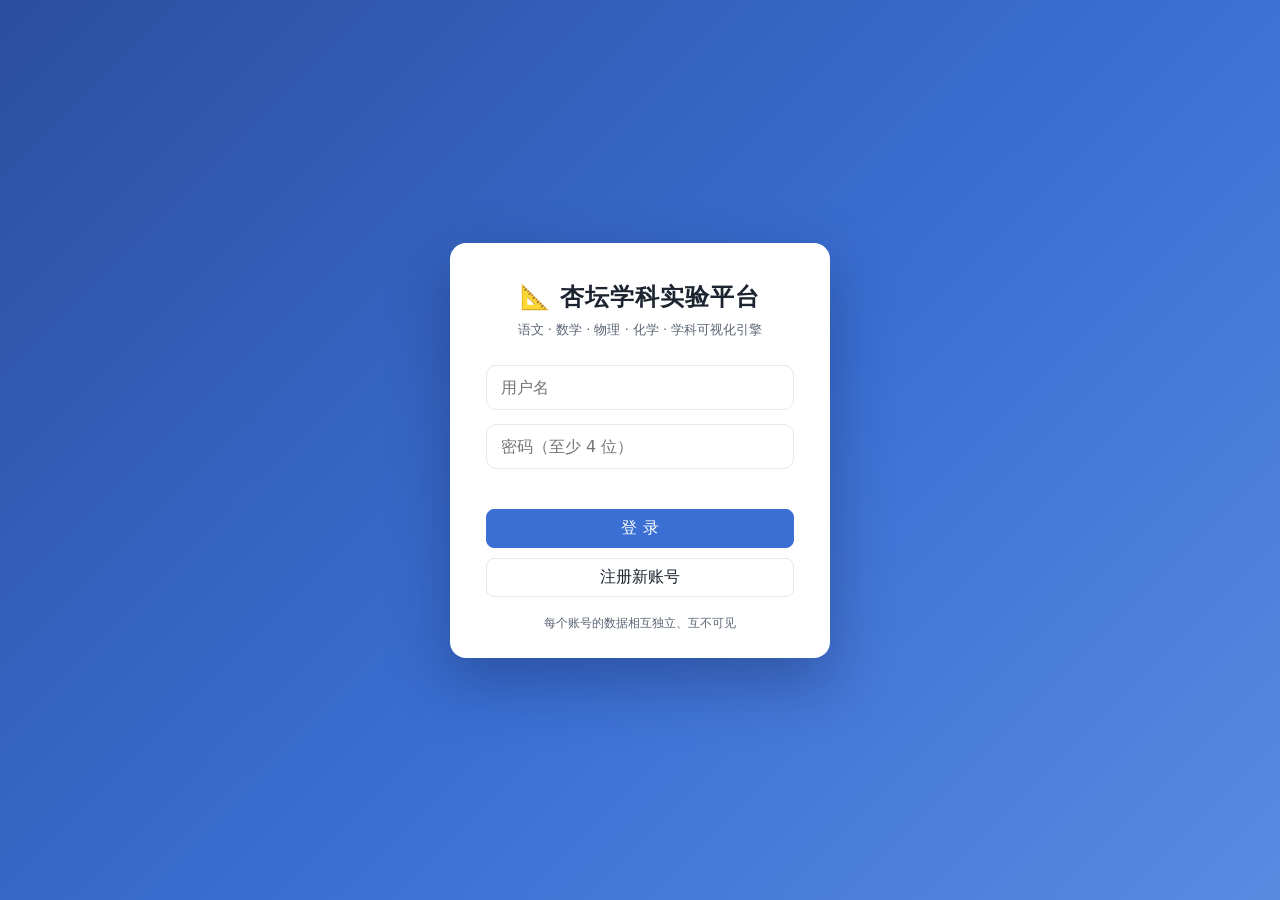
<file: engine/public/index.html>
<!DOCTYPE html>
<html lang="zh-CN">
<head>
<meta charset="UTF-8">
<meta name="viewport" content="width=device-width, initial-scale=1.0">
<title>杏坛学科实验平台</title>
<link rel="stylesheet" href="vendor/jsxgraph.css">
<link rel="stylesheet" href="style.css">
</head>
<body>

<!-- ================= 登录 ================= -->
<div id="login-view">
  <div class="login-card">
    <div class="login-logo">📐 杏坛学科实验平台</div>
    <div class="login-sub">语文 · 数学 · 物理 · 化学 · 学科可视化引擎</div>
    <input id="login-user" placeholder="用户名" maxlength="20" autocomplete="username">
    <input id="login-pass" type="password" placeholder="密码（至少 4 位）" autocomplete="current-password">
    <div id="login-err" class="login-err"></div>
    <div class="login-btns">
      <button id="btn-login" class="btn primary block">登 录</button>
      <button id="btn-register" class="btn block">注册新账号</button>
    </div>
    <div class="login-tip">每个账号的数据相互独立、互不可见</div>
  </div>
</div>

<!-- ================= 应用外壳 ================= -->
<div id="app-view" class="hidden">
  <aside id="sidebar">
    <div class="brand">📐 杏坛<span>学科实验平台</span></div>
    <nav id="nav">
      <button class="nav-item" data-page="dashboard">🏠 工作台</button>

      <div class="nav-group">学科模块</div>
      <button class="nav-item" data-page="chinese">📖 语文</button>

      <div class="nav-group">数学 · 小学与初中</div>
      <button class="nav-item" data-page="math" data-cat="primary">① 变量与规律<span class="stage">小学</span></button>
      <button class="nav-item sub" data-page="math" data-cat="basic">② 一次与反比例<span class="stage">初中</span></button>
      <button class="nav-item sub" data-page="math" data-cat="quadratic">③ 二次函数<span class="stage">初中</span></button>

      <div class="nav-group">数学 · 高中</div>
      <button class="nav-item sub" data-page="math" data-cat="power">④ 幂 · 指数 · 对数<span class="stage">高中</span></button>
      <button class="nav-item sub" data-page="math" data-cat="trig">⑤ 三角函数<span class="stage">高中</span></button>
      <button class="nav-item sub" data-page="math" data-cat="transform">⑥ 函数变换<span class="stage">高中</span></button>
      <button class="nav-item sub" data-page="math" data-cat="discrete">⑦ 数列与离散<span class="stage">高中</span></button>
      <button class="nav-item sub" data-page="math" data-cat="conic">⑧ 圆锥曲线 · 向量场<span class="stage">高中</span></button>

      <div class="nav-group">数学 · 大学</div>
      <button class="nav-item sub" data-page="math" data-cat="calculus">⑨ 微分与积分<span class="stage">大学</span></button>
      <button class="nav-item sub" data-page="math" data-cat="series">⑩ 级数 · 泰勒展开<span class="stage">大学</span></button>
      <button class="nav-item sub" data-page="math" data-cat="fourier">⑪ 傅里叶与信号<span class="stage">大学</span></button>
      <button class="nav-item sub" data-page="math" data-cat="growth">⑫ 增长与微分方程<span class="stage">大学</span></button>
      <button class="nav-item sub" data-page="math" data-cat="stats">⑬ 概率与统计<span class="stage">大学</span></button>
      <button class="nav-item sub" data-page="math" data-cat="surface">⑭ 三维曲面<span class="stage">大学</span></button>

      <div class="nav-group">数学 · 拓展</div>
      <button class="nav-item sub" data-page="math" data-cat="param">⑮ 参数曲线 · 极坐标<span class="stage">拓展</span></button>

      <button class="nav-item" data-page="geogebra">🧮 GeoGebra 画板</button>
      <button class="nav-item" data-page="physics">⚛ 物理实验</button>
      <button class="nav-item" data-page="chem">🧬 化学反应</button>
      <button class="nav-item" data-page="classroom">🎯 课堂工具</button>

      <div class="nav-group">个人</div>
      <button class="nav-item" data-page="mine">📁 我的演示</button>
    </nav>
    <div class="sidebar-extras">
      <button id="btn-present" class="btn tiny block">⛶ 上课模式（投屏）</button>
    </div>
    <div class="sidebar-footer">
      <span id="who" class="who">—</span>
      <button id="btn-logout" class="btn tiny ghost">退出登录</button>
    </div>
  </aside>

  <main id="content">

    <!-- 工作台 -->
    <section id="page-dashboard" class="page hidden">
      <h1 class="page-title">工作台</h1>
      <p class="page-sub" id="dash-hello"></p>
      <div class="dash-cards" id="dash-cards"></div>
      <h2 class="sec-title">快速开始</h2>
      <div class="dash-quick" id="dash-quick"></div>
      <h2 class="sec-title">最近保存</h2>
      <div id="dash-recent" class="mine-list"></div>
    </section>

    <!-- 数学工作区（所有数学分类共用） -->
    <section id="page-math" class="page math-page hidden">
      <div class="math-toolbar">
        <div class="expr-line">
          <select id="math-cat" class="math-cat" title="切换函数分类"></select>
          <span class="fx-label" id="expr-label">f(x) =</span>
          <input id="expr-input" type="text" placeholder="y=f(x)；含 = 画隐函数如 x^2+y^2=25；r=... 极坐标；含 y 自动三维" maxlength="80">
          <button id="btn-add-fn" class="btn primary small">添加</button>
          <button id="btn-clear-fn" class="btn small">清空</button>
          <button id="btn-back-fn" class="btn small hidden">← 返回函数列表</button>
          <button id="math-save" class="btn small">💾 保存演示</button>
          <button class="btn small btn-export">📸 导出画面</button>
        </div>
        <div id="main-palette" class="pal-row"></div>
        <div class="view-badge" id="view-badge">二维视图</div>
        <div class="expr-error" id="expr-error"></div>
      </div>
      <div class="math-body">
        <aside class="preset-pane">
          <h3 id="preset-cat-title">分类</h3>
          <div id="preset-list" class="preset-list"></div>
          <h3 id="demo-title" class="hidden">互动演示</h3>
          <div id="demo-list" class="preset-list"></div>
        </aside>
        <div class="plot-area">
          <div class="view-tools hidden" id="view-tools">
            <span id="vt-2d-only" class="vt-group">
              <button id="view-zi" class="btn tiny" title="放大">＋</button>
              <button id="view-zo" class="btn tiny" title="缩小">－</button>
              <button id="view-reset" class="btn tiny" title="复位视图">复位</button>
            </span>
            <button id="view-dim" class="btn tiny" title="切换 2D / 3D 画布">⇱ 3D 画布</button>
          </div>
          <div id="plot2d" class="jxgbox plot2d"></div>
          <canvas id="plot3d" class="plot3d hidden" width="860" height="540"></canvas>
          <div id="demo-bar" class="demo-bar hidden"></div>
        </div>
        <aside class="param-pane">
          <h3>函数列表</h3>
          <div id="fn-list" class="fn-list"></div>
          <div class="tip-3d">添加函数时自动命名 f、g、h…，表达式中引用已有函数名即可嵌套，如 g(x) = sin(f(x))。</div>
          <h3>选中函数</h3>
          <div id="fn-inspect" class="fn-inspect"></div>
          <h3 class="hidden" id="c3-title">三维控制</h3>
          <div id="controls-3d" class="hidden">
            <label class="slider-line">缩放 <input type="range" id="c3-zoom" min="40" max="160" value="86"><span id="c3-zoom-v"></span></label>
            <div class="btn-row">
              <button id="c3-reset" class="btn small">重置视角</button>
              <button id="c3-spin" class="btn small">自动旋转</button>
            </div>
            <div class="tip-3d">鼠标拖拽旋转视角 · 滚轮缩放</div>
          </div>
        </aside>
      </div>
    </section>

    <!-- 物理 -->
    <section id="page-physics" class="page hidden">
      <h1 class="page-title">物理实验 <span class="badge-dev">拓展模块</span></h1>
      <div class="lab-body">
        <aside class="side">
          <h3>内置实验</h3>
          <div id="phy-templates" class="template-list"></div>
          <h3>参数</h3>
          <div id="phy-params" class="param-list"></div>
          <div class="global-controls">
            <label class="slider-line">重力 g <input type="range" id="phy-gravity" min="0" max="20" step="0.1" value="9.8"><span id="phy-gravity-v">9.8</span></label>
            <label class="check-line"><input type="checkbox" id="phy-vectors" checked> 显示速度矢量</label>
            <label class="check-line"><input type="checkbox" id="phy-trails"> 显示运动轨迹</label>
            <div class="btn-row">
              <button id="phy-play" class="btn small">⏸ 暂停</button>
              <button id="phy-reset" class="btn small">↺ 重置</button>
              <button id="phy-save" class="btn small primary">💾 保存</button>
              <button class="btn small btn-export">📸 导出</button>
            </div>
          </div>
        </aside>
        <div class="lab-stage"><canvas id="phy-canvas" width="900" height="520"></canvas>
          <div id="phy-hud" class="hud"></div>
        </div>
      </div>
    </section>

    <!-- 化学 -->
    <section id="page-chem" class="page hidden">
      <h1 class="page-title">化学反应 · 宏观与微观 <span class="badge-dev">拓展模块</span></h1>
      <div class="chem-tabs">
        <button class="chem-tab active" data-chem-tab="reaction">🧪 反应演示</button>
        <button class="chem-tab" data-chem-tab="periodic">🧭 元素周期表</button>
        <button class="chem-tab" data-chem-tab="mol3">🔬 分子 3D</button>
      </div>
      <div id="chem-pane-reaction" class="chem-pane">
        <div class="lab-body">
          <aside class="side">
            <h3>反应演示</h3>
            <div id="chem-reactions" class="template-list"></div>
            <div class="note-box">
              <strong>双视图联动</strong><br>上：宏观实验现象<br>下：微观分子变化<br>同一时间轴驱动。
            </div>
            <button id="chem-save" class="btn small primary">💾 保存当前演示</button>
            <button class="btn small btn-export">📸 导出画面</button>
          </aside>
          <div class="lab-stage col">
            <div class="panel-title" id="chem-equation"></div>
            <canvas id="chem-macro" width="900" height="290"></canvas>
            <canvas id="chem-micro" width="900" height="290"></canvas>
            <div class="playback">
              <button id="chem-prev" class="btn small">⏮ 上一步</button>
              <button id="chem-play" class="btn small primary">▶ 播放</button>
              <button id="chem-next" class="btn small">⏭ 下一步</button>
              <div id="chem-dots" class="dots"></div>
            </div>
            <div id="chem-caption" class="caption"></div>
          </div>
        </div>
      </div>
      <div id="chem-pane-periodic" class="chem-pane hidden">
        <div class="lab-body">
          <aside class="side">
            <h3>元素周期表</h3>
            <div class="note-box">
              <strong>118 种元素</strong><br>点击任意元素查看原子量、电子排布、电负性、熔沸点等性质。<br>
              <span class="muted">数据：Periodic-Table-JSON（CC-BY-SA 3.0），中文名内置。</span>
            </div>
            <div id="pt-legend" class="pt-legend"></div>
          </aside>
          <div class="lab-stage col pt-wrap">
            <div id="pt-grid"></div>
            <div id="pt-detail" class="pt-detail"></div>
          </div>
        </div>
      </div>
      <div id="chem-pane-mol3" class="chem-pane hidden">
        <div class="lab-body">
          <aside class="side">
            <h3>选择分子</h3>
            <div id="mol3-list" class="mol3-list"></div>
            <h3>自定义分子</h3>
            <div class="mol3-custom">
              <input id="mol3-cid" type="text" placeholder="输入 PubChem CID" maxlength="10">
              <button id="mol3-go" class="btn small">查看</button>
            </div>
            <h3>模型样式</h3>
            <select id="mol3-style" class="mol3-style">
              <option value="stick" selected>球棍模型</option>
              <option value="sphere">空间填充模型</option>
              <option value="line">键线式</option>
            </select>
            <div class="note-box">
              <strong>分子 3D 结构</strong><br>引擎 3Dmol.js（BSD，本地内置）；结构数据从 PubChem 在线获取（需联网）。<br>
              <span class="muted">拖拽旋转 · 滚轮缩放</span>
            </div>
          </aside>
          <div class="lab-stage col">
            <div class="panel-title" id="mol3-name">水 · H₂O</div>
            <div id="mol3-view" class="mol3-view"></div>
            <div id="mol3-tip" class="caption"></div>
          </div>
        </div>
      </div>
    </section>

    <!-- GeoGebra 画板 -->
    <section id="page-geogebra" class="page hidden">
      <div class="lab-body" style="height:calc(100vh - 60px);">
        <aside class="side">
          <h3>画板类型</h3>
          <div id="ggb-types" class="template-list"></div>
          <div class="note-box">
            <strong>GeoGebra 全功能数学套件</strong><br>
            隐函数（x²+y²=25）、极坐标、方程求解、几何作图与变换、3D 曲面、CAS 符号计算、概率统计…由 GeoGebra 官方网页版驱动（需联网加载）。
          </div>
          <button id="ggb-save" class="btn small primary">💾 保存画板到账号</button>
          <h3>我的 GeoGebra 画板</h3>
          <div id="ggb-mine" class="template-list"></div>
        </aside>
        <div class="lab-stage">
          <div id="ggb-app" class="ggb-app"></div>
        </div>
      </div>
    </section>

    <!-- 语文 -->
    <section id="page-chinese" class="page hidden">
      <h1 class="page-title">语文模块</h1>
      <div class="chem-tabs">
        <button class="cn-tab active" data-cn-tab="poem">🌉 古诗文意境</button>
        <button class="cn-tab" data-cn-tab="outline">🧩 课文脉络图</button>
        <button class="cn-tab" data-cn-tab="writing">✍️ 写作框架</button>
      </div>
      <div id="cn-pane-poem" class="chem-pane">
        <div class="lab-body">
          <aside class="side">
            <h3>古诗文库</h3>
            <div id="cn-poem-list" class="template-list"></div>
            <div class="note-box">
              <strong>诗中有画</strong><br>左侧选诗，上方 canvas 自动绘制意境场景，<br>下方逐句注释与译文。<br>
              <span class="muted">新增诗文只需在 chinese.js 的 POEMS 里加一条数据。</span>
            </div>
            <button id="chinese-save" class="btn small primary">💾 保存当前演示</button>
            <button class="btn small btn-export">📸 导出画面</button>
          </aside>
          <div class="lab-stage col">
            <div class="panel-title" id="cn-poem-head"></div>
            <canvas id="cn-scene" width="900" height="460"></canvas>
            <div id="cn-poem-body" class="cn-body"></div>
          </div>
        </div>
      </div>
      <div id="cn-pane-outline" class="chem-pane hidden">
        <div class="lab-body">
          <aside class="side">
            <h3>课文脉络</h3>
            <div id="cn-outline-list" class="template-list"></div>
            <div class="note-box">
              <strong>结构即思维</strong><br>梳理文章线索与层次，读文先读骨架。
            </div>
          </aside>
          <div class="lab-stage col">
            <div class="panel-title" id="cn-outline-head"></div>
            <div id="cn-outline-body" class="cn-body"></div>
          </div>
        </div>
      </div>
      <div id="cn-pane-writing" class="chem-pane hidden">
        <div class="lab-body">
          <aside class="side">
            <h3>文体框架</h3>
            <div class="note-box">
              <strong>写作不是从段落开始</strong><br>先看结构骨架，再往骨架里填血肉。<br>
              <span class="muted">按文体给出结构流程与每段的写作要点。</span>
            </div>
          </aside>
          <div class="lab-stage col" id="cn-writing-list"></div>
        </div>
      </div>
    </section>

    <!-- 课堂工具 -->
    <section id="page-classroom" class="page hidden">
      <h1 class="page-title">课堂工具 <span class="badge-dev">新模块</span></h1>
      <div class="chem-tabs">
        <button class="ct-tab active" data-ct-tab="pick">🎯 随机点名</button>
        <button class="ct-tab" data-ct-tab="timer">⏱ 课堂计时</button>
      </div>
      <div id="ct-pane-pick" class="chem-pane">
        <div class="lab-body">
          <aside class="side">
            <h3>学生名单</h3>
            <textarea id="ct-names" class="ct-names" rows="10" placeholder="每行一个姓名，也可用逗号、顿号分隔"></textarea>
            <div class="btn-row">
              <button id="ct-parse" class="btn small primary">导入名单</button>
              <button id="classroom-save" class="btn small">💾 保存名单</button>
            </div>
            <div id="ct-roster-info" class="note-box">共 0 名学生</div>
            <label class="check-line"><input type="checkbox" id="ct-norepeat" checked> 不重复抽取（抽过的不再出现）</label>
            <button id="ct-reset-drawn" class="btn small">↺ 重置抽取记录</button>
          </aside>
          <div class="lab-stage col">
            <div id="ct-slot" class="ct-slot">点击「开始点名」</div>
            <div class="playback">
              <button id="ct-go" class="btn primary">🎲 开始点名</button>
            </div>
            <div id="ct-history" class="ct-history"></div>
          </div>
        </div>
      </div>
      <div id="ct-pane-timer" class="chem-pane hidden">
        <div class="lab-stage col ct-timer-pane">
          <div id="ct-clock" class="ct-clock">05:00</div>
          <div class="btn-row ct-timer-ops">
            <button class="btn small ct-preset" data-min="1">1 分钟</button>
            <button class="btn small ct-preset" data-min="3">3 分钟</button>
            <button class="btn small ct-preset" data-min="5">5 分钟</button>
            <button class="btn small ct-preset" data-min="10">10 分钟</button>
            <button class="btn small" id="ct-t-plus">+30 秒</button>
          </div>
          <div class="playback">
            <button id="ct-t-start" class="btn primary">▶ 开始倒计时</button>
            <button id="ct-t-reset" class="btn small">↺ 重置</button>
          </div>
          <div class="caption" id="ct-t-hint">讨论、练习、小组活动计时。最后 10 秒变红，结束有提示音。</div>
        </div>
      </div>
    </section>

    <!-- 我的演示 -->
    <section id="page-mine" class="page hidden">
      <h1 class="page-title">我的演示 <span class="muted" id="mine-user"></span></h1>
      <div id="mine-filters" class="mine-filters"></div>
      <div id="mine-list" class="mine-list"></div>
    </section>

  </main>
</div>

<button id="present-exit" class="btn small hidden">⤢ 退出上课模式（Esc）</button>

<div id="toast" class="hidden"></div>

<!-- 输入弹窗 -->
<div id="ask-modal" class="hidden">
  <div class="ask-card">
    <div class="ask-title" id="ask-title">保存演示</div>
    <input id="ask-input" maxlength="30" placeholder="输入名称">
    <div class="ask-btns">
      <button id="ask-cancel" class="btn small">取消</button>
      <button id="ask-ok" class="btn primary small">确定</button>
    </div>
  </div>
</div>

<script src="vendor/matter.min.js"></script>
<script src="vendor/jsxgraph.min.js"></script>
<script src="vendor/math.min.js"></script>
<script src="periodic.js"></script>
<script src="mol3.js"></script>
<script src="chinese.js"></script>
<script src="classroom.js"></script>
<script src="chemistry.js"></script>
<script src="physics.js"></script>
<script src="surface3d.js"></script>
<script src="mathlab.js"></script>
<script src="shell.js"></script>
</body>
</html>
</file>
<file: engine/public/vendor/jsxgraph.css>
/*
    Copyright 2008-2024
        Matthias Ehmann,
        Michael Gerhaeuser,
        Carsten Miller,
        Bianca Valentin,
        Andreas Walter,
        Alfred Wassermann,
        Peter Wilfahrt

    This file is part of JSXGraph.

    JSXGraph is free software dual licensed under the GNU LGPL or MIT License.

    You can redistribute it and/or modify it under the terms of the

      * GNU Lesser General Public License as published by
        the Free Software Foundation, either version 3 of the License, or
        (at your option) any later version
      OR
      * MIT License: https://github.com/jsxgraph/jsxgraph/blob/master/LICENSE.MIT

    JSXGraph is distributed in the hope that it will be useful,
    but WITHOUT ANY WARRANTY; without even the implied warranty of
    MERCHANTABILITY or FITNESS FOR A PARTICULAR PURPOSE.  See the
    GNU Lesser General Public License for more details.

    You should have received a copy of the GNU Lesser General Public License and
    the MIT License along with JSXGraph. If not, see <https://www.gnu.org/licenses/>
    and <https://opensource.org/licenses/MIT/>.
 */

.jxgbox {
    /* for IE 7 */
    position: relative;
    overflow: hidden;
    background-color: #fff;
    border-style: solid;
    border-width: 1px;
    border-color: #356aa0;
    border-radius: 10px;
    -webkit-border-radius: 10px;
    margin: 0;
    -ms-touch-action: none;
    /* "touch-action: none;" is set with JavaScript. */
}

.jxgbox svg text {
    cursor: default;
    -webkit-user-select: none;
    -moz-user-select: none;
    -ms-user-select: none;
    user-select: none;
}

.JXGtext {
    font-family: Courier, monospace;
    /*
     * The default font family is now set in
     * JXG.Options.text.cssdefaultstyle = 'font-family: Arial, Helvetica, Geneva, sans-serif;'
     */

    /* "background-color: transparent;" may produce artefacts in IE. Solution: setting a color explicitly. */
    background-color: transparent;
    padding: 0;
    margin: 0;
}

.JXGinfobox {
    border-style: none;
    border-width: 0;
    border-color: black;
}

/* CSS attributes will (permantely) overwrite attributes set in JSXGraph */
.JXGimage {
    /* opacity: 1.0; */
}

.JXGimageHighlight {
    /* opacity: 0.6; */
}

.jxgbox :focus {
    outline-width: 0.5px;
    outline-style: dotted;
}

/* CSS rules for the navigation bar */

.JXG_navigation {
    position: absolute;
    right: 5px;
    bottom: 5px;

    z-index: 100;

    background-color: transparent;
    padding: 2px;
    font-size: 14px;
    cursor: pointer;
}

.JXG_navigation_button {
    color: #666;
}

.JXG_navigation_button_left {
}

.JXG_navigation_button_right {
}

.JXG_navigation_button_up {
}

.JXG_navigation_button_down {
}

.JXG_navigation_button_out {
}

.JXG_navigation_button_100 {
}

.JXG_navigation_button_in {
}

.JXG_navigation_button_fullscreen {
}

.JXG_navigation_button_reload {
}

.JXG_navigation_button_cleartraces {
}

.JXG_navigation_button_screenshot {
}

.JXG_navigation_button:hover {
    border-radius: 2px;
    background: rgba(184, 184, 184, 0.5);
}

.JXG_navigation_button svg {
    top: 0.2em;
    position: relative;
    padding: 0;
}

/* CSS rules for the wrapping div in fullscreen mode */

.JXG_wrap_private:-moz-full-screen {
    background-color: #ccc;
    padding: 0;
    width: 100%;
    height: 100%;
}

.JXG_wrap_private:-webkit-full-screen {
    background-color: #ccc;
    padding: 0;
    width: 100%;
    height: 100%;
}

.JXG_wrap_private:fullscreen {
    background-color: #ccc;
    padding: 0;
    width: 100%;
    height: 100%;
}

.JXG_wrap_private:-ms-fullscreen {
    background-color: #ccc;
    padding: 0;
    width: 100%;
    height: 100%;
}

/* Classes forn smartlabels */

.smart-label-solid {
    padding: 1px 7px 1px 7px;
    margin: 0;
    color: white;
    border-radius: 150px;
    text-align: center;
    vertical-align: middle;
}

.smart-label-outline {
    padding: 1px 7px 1px 7px;
    margin: 0;
    border: solid 2px black;
    background-color: white;
    color: black;
    border-radius: 15px;
    text-align: center;
    vertical-align: middle;
}

.smart-label-pure {
    padding: 20px 7px 1px 7px;
    margin: 0;
    border: none;
    background-color: transparent;
    color: black;
    border-radius: 15px;
    text-align: center;
    vertical-align: middle;
}

.smart-label-line,
.smart-label-point {
    background-color: #0072b2;
    border-color: #0072b2;
}

.smart-label-point {
    margin-top: 12px;
}

.smart-label-angle {
    background-color: #e69f00;
    border-color: #e69f00;
    padding: 1px 7px 1px 7px;
}

.smart-label-polygon,
.smart-label-circle {
    background-color: #f0e442;
    color: black;
    border-color: #f0e442;
    padding: 1px 7px 1px 7px;
}
</file>
<file: engine/public/style.css>
/* 杏坛数学实验室 · 管理系统风格 */
:root {
  --accent: #3b6fd4;
  --accent-deep: #2b4f9e;
  --accent-soft: #eaf1fd;
  --ink: #1c2430;
  --ink-2: #5b6575;
  --line: #e4e8ef;
  --bg: #f2f4f8;
  --card: #fff;
  --danger: #e05656;
  --ok: #2fae6e;
}
* { box-sizing: border-box; margin: 0; padding: 0; }
html, body { height: 100%; }
body {
  font-family: "Microsoft YaHei", "PingFang SC", "Noto Sans SC", system-ui, sans-serif;
  background: var(--bg); color: var(--ink); overflow: hidden;
}
.hidden { display: none !important; }
.muted { color: var(--ink-2); font-weight: 400; font-size: 13px; }

.btn {
  font: inherit; border: 1px solid var(--line); background: #fff; color: var(--ink);
  border-radius: 8px; padding: 8px 16px; cursor: pointer; transition: all .15s;
}
.btn:hover { border-color: var(--accent); color: var(--accent); }
.btn.primary { background: var(--accent); border-color: var(--accent); color: #fff; }
.btn.primary:hover { background: var(--accent-deep); color: #fff; }
.btn.block { width: 100%; }
.btn.small { padding: 6px 12px; font-size: 13px; }
.btn.tiny { padding: 3px 10px; font-size: 12px; }
.btn.ghost { background: transparent; }

/* ---------- 登录 ---------- */
#login-view {
  height: 100vh; display: flex; align-items: center; justify-content: center;
  background: linear-gradient(135deg, #2b4f9e 0%, #3b6fd4 55%, #5a8ae0 100%);
}
.login-card {
  width: 380px; background: #fff; border-radius: 16px; padding: 38px 36px 26px;
  box-shadow: 0 24px 60px rgba(15,30,70,.35);
}
.login-logo { font-size: 24px; font-weight: 800; text-align: center; letter-spacing: 1px; }
.login-sub { font-size: 13px; color: var(--ink-2); text-align: center; margin: 8px 0 26px; }
.login-card input {
  width: 100%; font: inherit; padding: 12px 14px; margin-bottom: 14px;
  border: 1px solid var(--line); border-radius: 10px; outline: none;
}
.login-card input:focus { border-color: var(--accent); box-shadow: 0 0 0 3px var(--accent-soft); }
.login-err { color: var(--danger); font-size: 13px; min-height: 18px; margin-bottom: 8px; text-align: center; }
.login-btns { display: flex; flex-direction: column; gap: 10px; }
.login-tip { font-size: 12px; color: var(--ink-2); text-align: center; margin-top: 18px; }

/* ---------- 外壳 ---------- */
#app-view { display: flex; height: 100vh; }
#sidebar {
  width: 216px; flex-shrink: 0; background: #20293a; color: #cdd6e4;
  display: flex; flex-direction: column;
}
.brand { font-size: 19px; font-weight: 800; color: #fff; padding: 22px 20px 16px; letter-spacing: 1px; }
.brand span { display: block; font-size: 12px; font-weight: 400; color: #8fa1c0; margin-top: 4px; letter-spacing: 2px; }
#nav { flex: 1; overflow-y: auto; padding: 4px 10px 10px; }
.nav-group { font-size: 11px; color: #7488a8; letter-spacing: 2px; margin: 16px 10px 6px; }
.nav-item.sub { padding-left: 26px; font-size: 13px; }
.nav-soon {
  font-size: 10px; color: #9fb0cd; border: 1px solid rgba(255,255,255,.22);
  border-radius: 8px; padding: 1px 7px; margin-left: 7px; vertical-align: 1px;
}
.nav-item {
  display: block; width: 100%; text-align: left; font: inherit; font-size: 14px;
  color: #cdd6e4; background: transparent; border: 0; border-radius: 8px;
  padding: 9px 12px; cursor: pointer; margin-bottom: 2px;
}
.nav-item:hover { background: rgba(255,255,255,.07); color: #fff; }
.nav-item.active { background: var(--accent); color: #fff; font-weight: 600; }
.stage {
  float: right; font-size: 10.5px; font-weight: 400; color: #9fb0cd;
  background: rgba(255,255,255,.08); border-radius: 4px; padding: 1px 5px; margin-top: 1px;
}
.nav-item.active .stage { color: #fff; background: rgba(255,255,255,.18); }
.sidebar-footer {
  padding: 12px 14px; border-top: 1px solid rgba(255,255,255,.08);
  display: flex; align-items: center; justify-content: space-between; gap: 8px;
}
.who { font-size: 13px; color: #fff; overflow: hidden; text-overflow: ellipsis; }
.sidebar-footer .btn { color: #cdd6e4; border-color: rgba(255,255,255,.2); }

#content { flex: 1; overflow-y: auto; padding: 26px 30px; min-width: 0; }
.page-title { font-size: 22px; margin-bottom: 4px; }
.page-sub { color: var(--ink-2); font-size: 14px; margin-bottom: 22px; }
.sec-title { font-size: 16px; margin: 24px 0 12px; }
.badge-dev {
  font-size: 11px; color: var(--accent); background: var(--accent-soft);
  border-radius: 10px; padding: 3px 10px; vertical-align: 3px; font-weight: 400;
}

/* ---------- 工作台 ---------- */
.dash-cards { display: grid; grid-template-columns: repeat(auto-fill, minmax(200px, 1fr)); gap: 14px; }
.dash-card {
  background: var(--card); border: 1px solid var(--line); border-radius: 12px; padding: 18px;
}
.dash-card .num { font-size: 30px; font-weight: 800; color: var(--accent); }
.dash-card .lbl { font-size: 13px; color: var(--ink-2); margin-top: 4px; }
.dash-quick { display: grid; grid-template-columns: repeat(auto-fill, minmax(230px, 1fr)); gap: 12px; }
.quick-card {
  background: var(--card); border: 1px solid var(--line); border-radius: 12px;
  padding: 16px; cursor: pointer; text-align: left; font: inherit;
}
.quick-card:hover { border-color: var(--accent); box-shadow: 0 4px 14px rgba(59,111,212,.12); }
.quick-card .t { font-weight: 700; font-size: 15px; }
.quick-card .d { font-size: 12.5px; color: var(--ink-2); margin-top: 6px; line-height: 1.6; }

/* ---------- 数学工作区 ---------- */
.math-page { display: flex; flex-direction: column; height: calc(100vh - 52px); margin: -26px -30px; padding: 18px 22px 16px; }
.math-toolbar {
  background: var(--card); border: 1px solid var(--line); border-radius: 12px;
  padding: 12px 16px; margin-bottom: 12px; position: relative;
}
.expr-line { display: flex; align-items: center; gap: 10px; }
.fx-label { font-family: Georgia, serif; font-style: italic; font-size: 17px; color: var(--accent-deep); white-space: nowrap; }
.expr-line input {
  flex: 1; font: 15px Consolas, monospace; padding: 9px 12px;
  border: 1px solid var(--line); border-radius: 8px; outline: none;
}
.expr-line input:focus { border-color: var(--accent); }
.view-badge {
  position: absolute; right: 16px; top: -10px; font-size: 11px; font-weight: 600;
  background: var(--accent); color: #fff; border-radius: 12px; padding: 3px 12px;
}
.view-badge.v3d { background: #9b59b6; }
.expr-error { color: var(--danger); font-size: 12.5px; min-height: 16px; margin-top: 6px; }

.math-body { flex: 1; display: flex; gap: 12px; min-height: 0; }
.preset-pane, .param-pane {
  width: 236px; flex-shrink: 0; background: var(--card); border: 1px solid var(--line);
  border-radius: 12px; padding: 14px; overflow-y: auto;
}
.preset-pane h3, .param-pane h3 { font-size: 12.5px; color: var(--ink-2); margin: 10px 0 8px; }
.preset-pane h3:first-child, .param-pane h3:first-child { margin-top: 0; }
.preset-list { display: flex; flex-direction: column; gap: 7px; }
.cat-intro { font-size: 12.5px; color: var(--ink-2); line-height: 1.7; background: var(--accent-soft); border-radius: 9px; padding: 9px 11px; margin-bottom: 4px; }
.preset-item {
  font: inherit; text-align: left; border: 1px solid var(--line); background: #fff;
  border-radius: 9px; padding: 8px 11px; cursor: pointer;
}
.preset-item:hover { border-color: var(--accent); background: var(--accent-soft); }
.preset-item .t { font-weight: 600; font-size: 13.5px; }
.preset-item .d { font: 12px Consolas, monospace; color: var(--ink-2); margin-top: 2px; overflow: hidden; text-overflow: ellipsis; white-space: nowrap; }
.preset-item.demo-item { border-style: dashed; }
.preset-item.demo-item:hover { background: #f6effd; border-color: #9b59b6; }

.plot-area {
  flex: 1; min-width: 0; background: var(--card); border: 1px solid var(--line);
  border-radius: 12px; position: relative; overflow: hidden; display: flex;
}
.plot2d { flex: 1; border-radius: 12px; }
.plot3d { margin: auto; border-radius: 12px; cursor: grab; }
.plot3d:active { cursor: grabbing; }
.demo-bar {
  position: absolute; left: 12px; bottom: 12px; right: 12px; display: flex;
  align-items: center; gap: 12px; background: rgba(255,255,255,.92);
  border: 1px solid var(--line); border-radius: 10px; padding: 8px 14px;
  font-size: 14px; flex-wrap: wrap; z-index: 10;
}
.demo-bar .caption { flex: 1; min-width: 200px; color: var(--ink); }

.param-list { display: flex; flex-direction: column; gap: 9px; }
.slider-line { font-size: 12.5px; color: var(--ink-2); display: flex; align-items: center; gap: 7px; }
.slider-line input[type=range] { flex: 1; accent-color: var(--accent); min-width: 60px; }
.slider-line span { min-width: 36px; text-align: right; color: var(--ink); font-variant-numeric: tabular-nums; font-size: 12px; }
.check-line { font-size: 13px; color: var(--ink-2); display: flex; gap: 6px; align-items: center; }
.check-line input { accent-color: var(--accent); }
.btn-row { display: flex; gap: 8px; margin-top: 4px; align-items: center; flex-wrap: wrap; }
.vf-line { font-size: 12.5px; color: var(--ink-2); display: flex; align-items: center; gap: 6px; }
.vf-line input { width: 96px; padding: 4px 8px; border: 1px solid var(--line); border-radius: 6px; font: 12.5px Consolas, monospace; }
.vf-line input:focus { outline: none; border-color: var(--accent); }

/* 函数工具条（智能插入） */
.pal-row { display: flex; gap: 4px; flex-wrap: wrap; margin-top: 6px; }
.pal-btn {
  border: 1px solid var(--line); background: #fff; border-radius: 6px;
  font: 12px Consolas, monospace; padding: 3px 8px; cursor: pointer; color: var(--ink-2);
}
.pal-btn:hover { background: var(--accent-soft); border-color: var(--accent); color: var(--accent); }
.ins-palette { display: flex; gap: 4px; flex-wrap: wrap; }

/* 函数分析面板 */
.analysis-body { font: 12px Consolas, monospace; color: var(--ink); line-height: 1.9;
  background: var(--accent-soft); border-radius: 8px; padding: 8px 10px; word-break: break-all; }
.param-row .anim-btn { border: 0; background: none; cursor: pointer; font-size: 11px; color: var(--ink-2); width: 22px; }
.param-row .anim-btn:hover { color: var(--accent); }

/* 化学页子标签 */
.chem-tabs { display: flex; gap: 6px; margin-bottom: 10px; }
.chem-tab {
  border: 1px solid var(--line); background: #fff; border-radius: 8px;
  padding: 7px 16px; cursor: pointer; font-size: 13.5px; color: var(--ink-2);
}
.chem-tab.active { background: var(--accent); border-color: var(--accent); color: #fff; font-weight: 600; }

/* 元素周期表 */
.pt-wrap { overflow: auto; }
.pt-cell {
  border: 1px solid rgba(0,0,0,.14); border-radius: 5px; cursor: pointer;
  display: flex; flex-direction: column; align-items: center; justify-content: center;
  padding: 2px 0; min-height: 40px; font: inherit;
}
.pt-cell:hover { outline: 2px solid var(--accent); }
.pt-cell.sel { outline: 2.5px solid var(--accent); box-shadow: 0 0 0 2px var(--accent-soft); }
.pt-num { font-size: 8.5px; color: var(--ink-2); align-self: flex-start; margin-left: 3px; }
.pt-sym { font-weight: 700; font-size: 13px; color: #1c2430; line-height: 1.1; }
.pt-zh { font-size: 9px; color: var(--ink-2); }
.pt-lant { font-size: 11px; color: var(--ink-2); display: flex; align-items: center; }
.pt-loading { grid-column: 1 / -1; padding: 30px; color: var(--ink-2); text-align: center; }
.pt-detail { margin-top: 10px; background: var(--accent-soft); border-radius: 10px; padding: 14px; }
.ptd-head { display: flex; gap: 12px; align-items: center; margin-bottom: 10px; }
.ptd-badge { width: 62px; height: 62px; border-radius: 10px; display: flex; flex-direction: column;
  align-items: center; justify-content: center; border: 1px solid rgba(0,0,0,.12); }
.ptd-num { font-size: 10px; color: var(--ink-2); align-self: flex-start; margin-left: 6px; }
.ptd-sym { font-size: 22px; font-weight: 800; color: #1c2430; }
.ptd-name { font-size: 19px; font-weight: 700; color: var(--ink); }
.ptd-en { font-size: 12px; color: var(--ink-2); font-weight: 400; margin-left: 6px; }
.ptd-cat { font-size: 12.5px; color: var(--ink-2); margin-top: 2px; }
.ptd-rows { display: grid; grid-template-columns: repeat(auto-fill, minmax(180px, 1fr)); gap: 6px 16px; }
.ptd-rows div { display: flex; justify-content: space-between; font-size: 12.5px; border-bottom: 1px dashed rgba(0,0,0,.08); padding: 3px 0; }
.ptd-rows i { font-style: normal; color: var(--ink-2); }
.ptd-rows b { font-weight: 600; color: var(--ink); font-family: Consolas, monospace; }
.ptd-sum { margin-top: 8px; font-size: 12px; color: var(--ink-2); }
.ptd-sum p { margin: 6px 0 0; line-height: 1.6; }
.pt-legend { display: flex; flex-wrap: wrap; gap: 4px 8px; margin-top: 8px; }

/* 分子 3D */
.mol3-list { display: grid; grid-template-columns: repeat(4, 1fr); gap: 5px; }
.mol3-item { min-height: 46px; }
.mol3-view { flex: 1; min-height: 420px; border-radius: 12px; border: 1px solid var(--line); position: relative; }
.mol3-err { padding: 40px; color: var(--danger); text-align: center; }
.mol3-custom { display: flex; gap: 6px; }
.mol3-custom input { flex: 1; min-width: 0; padding: 6px 9px; border: 1px solid var(--line); border-radius: 7px; font: 12.5px Consolas, monospace; }
.mol3-style { width: 100%; padding: 7px 9px; border: 1px solid var(--line); border-radius: 7px; font: inherit; font-size: 13px; }

/* 语文模块 */
.cn-scene { border-radius: 12px; border: 1px solid var(--line); }
.cn-body { padding: 12px 4px; overflow: auto; }
.cn-lines { display: grid; grid-template-columns: repeat(2, 1fr); gap: 8px 18px; margin-bottom: 10px; }
.cn-line { background: var(--accent-soft); border-radius: 9px; padding: 9px 13px; }
.cn-line .txt { display: block; font-size: 17px; font-weight: 700; color: var(--ink); letter-spacing: 2px; }
.cn-line .note { display: block; font-size: 12px; color: var(--ink-2); margin-top: 3px; line-height: 1.5; }
.cn-sec { background: #fff; border: 1px solid var(--line); border-radius: 9px; padding: 10px 13px; margin-top: 8px; font-size: 13.5px; line-height: 1.8; color: var(--ink); }
.cn-idea { background: var(--accent-soft); border-radius: 9px; padding: 11px 14px; font-size: 13.5px; line-height: 1.8; margin-bottom: 12px; }
.ol-tree { padding: 4px; }
.ol-root {
  display: inline-block; background: var(--accent); color: #fff; font-weight: 700;
  border-radius: 9px; padding: 9px 22px; font-size: 16px; margin-bottom: 6px;
}
.ol-branch { margin: 10px 0 0 18px; border-left: 2px solid var(--line); padding-left: 16px; }
.ol-node {
  display: inline-block; background: #fff; border: 1.5px solid var(--accent); color: var(--ink);
  border-radius: 8px; padding: 7px 14px; font-weight: 600; font-size: 14px;
}
.ol-tip { font-size: 11.5px; color: var(--ink-2); font-weight: 400; margin-top: 2px; }
.ol-children { display: flex; flex-wrap: wrap; gap: 6px; margin: 8px 0 4px; }
.ol-leaf {
  background: var(--accent-soft); border-radius: 7px; padding: 6px 11px;
  font-size: 12.5px; color: var(--ink); position: relative;
}
.wr-card { background: #fff; border: 1px solid var(--line); border-radius: 12px; padding: 16px 20px; margin-bottom: 14px; }
.wr-name { font-size: 16px; font-weight: 700; color: var(--ink); }
.wr-tip { font-size: 12.5px; color: var(--ink-2); margin: 4px 0 12px; }
.wr-flow { display: flex; align-items: stretch; gap: 6px; flex-wrap: wrap; }
.wr-block { flex: 1; min-width: 170px; background: var(--accent-soft); border-radius: 10px; padding: 10px 13px; }
.wr-bt { font-weight: 700; font-size: 13.5px; color: var(--ink); margin-bottom: 5px; }
.wr-block ul { margin: 0; padding-left: 16px; }
.wr-block li { font-size: 12px; color: var(--ink-2); line-height: 1.7; }
.wr-arrow { align-self: center; color: var(--accent); font-size: 16px; font-weight: 700; }
.tip-3d { font-size: 12px; color: var(--ink-2); margin-top: 8px; line-height: 1.7; }

.fn-list { display: flex; flex-direction: column; gap: 4px; }
.fn-item {
  display: flex; align-items: center; gap: 8px; font: 12.5px Consolas, monospace;
  cursor: pointer; border-radius: 7px; padding: 6px 8px; border: 1px solid transparent;
}
.fn-item:hover { background: var(--accent-soft); }
.fn-item.sel { background: var(--accent-soft); border-color: var(--accent); }
.fn-item.off .fx, .fn-item.off .sw { opacity: .35; }
.fn-item .sw { width: 13px; height: 13px; border-radius: 4px; flex-shrink: 0; }
.fn-item .fx { flex: 1; overflow: hidden; text-overflow: ellipsis; white-space: nowrap; }
.fn-item .del { border: 0; background: none; color: var(--ink-2); cursor: pointer; font-size: 14px; }
.fn-item .del:hover { color: var(--danger); }

/* 选中函数面板 */
.fn-inspect { display: flex; flex-direction: column; gap: 9px; }
.inspect-empty {
  font-size: 12px; color: var(--ink-2); line-height: 1.9;
  background: var(--accent-soft); border-radius: 9px; padding: 12px;
}
.inspect-head { display: flex; align-items: center; gap: 8px; font: 600 13.5px Consolas, monospace; }
.inspect-head .sw { width: 13px; height: 13px; border-radius: 4px; flex-shrink: 0; }
.inspect-expr { display: flex; flex-wrap: wrap; gap: 6px; }
.inspect-expr input[type=text] {
  flex: 1; min-width: 120px; font: 12.5px Consolas, monospace; padding: 6px 8px;
  border: 1px solid var(--line); border-radius: 7px; outline: none;
}
.inspect-expr input[type=text]:focus { border-color: var(--accent); }
.inspect-err { color: var(--danger); font-size: 11.5px; width: 100%; min-height: 14px; }
.inspect-sub { font-size: 11.5px; color: var(--ink-2); margin-top: 2px; }
.param-row { display: flex; align-items: center; gap: 6px; }
.param-row .pk { font-family: Georgia, serif; font-style: italic; min-width: 14px; color: var(--ink-2); text-align: center; }
.param-row input[type=range] { flex: 1; min-width: 40px; accent-color: var(--accent); }
.param-row input[type=number] {
  width: 58px; font: 12px Consolas, monospace; padding: 4px 5px;
  border: 1px solid var(--line); border-radius: 6px; outline: none;
}
.param-row input[type=number]:focus { border-color: var(--accent); }
.inspect-row { display: flex; align-items: center; gap: 8px; font-size: 12.5px; color: var(--ink-2); }
.inspect-row input[type=color] {
  width: 34px; height: 25px; border: 1px solid var(--line); border-radius: 6px;
  padding: 1px; background: #fff; cursor: pointer;
}
.btn.danger:hover { border-color: var(--danger); color: var(--danger); }

/* 2D 视图工具 */
.view-tools { position: absolute; top: 10px; right: 10px; z-index: 60; display: flex; gap: 6px; }
.view-tools .btn { background: rgba(255,255,255,.95); }

/* ---------- 实验室页（物理/化学） ---------- */
.lab-body { display: flex; gap: 16px; }
.side {
  width: 250px; background: var(--card); border: 1px solid var(--line);
  border-radius: 12px; padding: 16px; overflow-y: auto; flex-shrink: 0;
}
.side h3 { font-size: 13px; color: var(--ink-2); margin: 14px 0 8px; }
.side h3:first-child { margin-top: 0; }
.template-list { display: flex; flex-direction: column; gap: 6px; }
.template-item {
  font: inherit; text-align: left; border: 1px solid var(--line); background: #fff;
  border-radius: 9px; padding: 9px 12px; cursor: pointer;
}
.template-item:hover { border-color: var(--accent); }
.template-item.active { border-color: var(--accent); background: var(--accent-soft); }
.template-item .t { font-weight: 600; font-size: 14px; }
.template-item .d { font-size: 12px; color: var(--ink-2); margin-top: 2px; }
.global-controls { margin-top: 14px; padding-top: 12px; border-top: 1px dashed var(--line); display: flex; flex-direction: column; gap: 9px; }
.note-box { margin-top: 16px; font-size: 12.5px; color: var(--ink-2); line-height: 1.8; background: var(--accent-soft); border-radius: 10px; padding: 10px 12px; }
.note-box strong { color: var(--accent); }
.lab-stage { flex: 1; display: flex; align-items: center; justify-content: center; position: relative; min-width: 0; }
.lab-stage.col { flex-direction: column; gap: 10px; }
canvas.sim { background: #fff; border-radius: 12px; box-shadow: 0 6px 24px rgba(28,36,48,.08); max-width: 100%; }
.hud {
  position: absolute; top: 26px; left: 40px; font: 13px/1.6 Consolas, monospace;
  color: #334; background: rgba(255,255,255,.85); padding: 6px 10px; border-radius: 8px;
  pointer-events: none; white-space: pre;
}
.panel-title { font-size: 20px; font-weight: 700; letter-spacing: 1px; }
.playback { display: flex; align-items: center; gap: 10px; }
.dots { display: flex; gap: 7px; margin-left: 8px; }
.dot { width: 11px; height: 11px; border-radius: 50%; border: 2px solid var(--accent); background: transparent; cursor: pointer; padding: 0; }
.dot.on { background: var(--accent); }
.caption { font-size: 15px; min-height: 22px; text-align: center; }

/* ---------- GeoGebra 画板 ---------- */
.ggb-app {
  background: #fff; border: 1px solid var(--line); border-radius: 12px;
  min-width: 640px; min-height: 460px; overflow: hidden; box-shadow: 0 6px 24px rgba(28,36,48,.08);
}
.ggb-loading { display: flex; align-items: center; justify-content: center; height: 100%; min-height: 440px; color: var(--ink-2); font-size: 14px; }
#ggb-mine .template-item { margin-bottom: 6px; }

/* ---------- 我的演示 ---------- */
.mine-list { display: grid; grid-template-columns: repeat(auto-fill, minmax(250px, 1fr)); gap: 12px; }
.mine-card { background: var(--card); border: 1px solid var(--line); border-radius: 12px; padding: 14px 16px; display: flex; flex-direction: column; gap: 7px; }
.mine-card .subj { font-size: 11px; color: var(--accent); background: var(--accent-soft); align-self: flex-start; border-radius: 12px; padding: 2px 9px; }
.mine-card .t { font-weight: 600; }
.mine-card .m { font-size: 12px; color: var(--ink-2); word-break: break-all; }
.mine-card .ops { display: flex; gap: 8px; margin-top: 3px; }
.mine-empty { color: var(--ink-2); padding: 30px; text-align: center; border: 1px dashed var(--line); border-radius: 12px; grid-column: 1/-1; }

#toast {
  position: fixed; left: 50%; bottom: 36px; transform: translateX(-50%); z-index: 200;
  background: #1c2430; color: #fff; padding: 10px 22px; border-radius: 24px; font-size: 14px;
  box-shadow: 0 8px 24px rgba(0,0,0,.25);
}
#toast.warn { background: var(--danger); }

/* 输入弹窗 */
#ask-modal {
  position: fixed; inset: 0; z-index: 300; background: rgba(15,25,50,.45);
  display: flex; align-items: center; justify-content: center;
}
.ask-card {
  width: 340px; background: #fff; border-radius: 14px; padding: 22px;
  box-shadow: 0 20px 50px rgba(15,30,70,.35);
}
.ask-title { font-weight: 700; font-size: 16px; margin-bottom: 14px; }
.ask-card input {
  width: 100%; font: inherit; padding: 10px 12px; margin-bottom: 16px;
  border: 1px solid var(--line); border-radius: 9px; outline: none;
}
.ask-card input:focus { border-color: var(--accent); }
.ask-btns { display: flex; justify-content: flex-end; gap: 10px; }

/* ---------- 数学分类下拉（工具栏内切换，免回侧边栏） ---------- */
.math-cat {
  font: inherit; font-size: 13px; color: var(--ink); max-width: 190px;
  border: 1px solid var(--line); border-radius: 8px; padding: 7px 6px;
  background: #fff; cursor: pointer; outline: none;
}
.math-cat:focus { border-color: var(--accent); }

/* ---------- 我的演示：学科筛选 chips ---------- */
.mine-filters { display: flex; gap: 8px; flex-wrap: wrap; margin: 4px 0 16px; }
.chip {
  font: inherit; font-size: 12.5px; color: var(--ink-2); cursor: pointer;
  border: 1px solid var(--line); background: #fff; border-radius: 14px; padding: 4px 13px;
}
.chip:hover { border-color: var(--accent); color: var(--accent); }
.chip.active { background: var(--accent); border-color: var(--accent); color: #fff; font-weight: 600; }

/* ---------- 上课模式（课堂投屏） ---------- */
.sidebar-extras { padding: 8px 14px 4px; border-top: 1px solid rgba(255,255,255,.08); }
.sidebar-extras .btn { color: #cdd6e4; border-color: rgba(255,255,255,.2); }
.sidebar-extras .btn:hover { color: #fff; border-color: #fff; }
#present-exit {
  position: fixed; top: 12px; right: 12px; z-index: 400;
  box-shadow: 0 6px 18px rgba(15,30,70,.25); background: #fff;
}
body.present #sidebar { display: none; }
body.present .preset-pane, body.present .param-pane, body.present .side { display: none; }
body.present #content { padding: 12px 16px; }
body.present .math-page { height: 100vh; margin: -12px -16px; }
body.present .ggb-app { min-width: 0; }
/* 投屏时画布随窗口拉伸（位图放大轻微发虚，但可视面积优先） */
body.present #phy-canvas, body.present #chem-macro, body.present #chem-micro,
body.present #cn-scene, body.present #plot3d { max-width: 100%; height: auto; }

/* ---------- 课堂工具 ---------- */
.ct-names {
  width: 100%; font: inherit; font-size: 13px; line-height: 1.8; color: var(--ink);
  padding: 9px 11px; border: 1px solid var(--line); border-radius: 9px; outline: none;
  resize: vertical; margin-bottom: 10px;
}
.ct-names:focus { border-color: var(--accent); }
#ct-roster-info { margin-top: 10px; }
#ct-roster-info b { color: var(--accent-deep); }
#ct-reset-drawn { margin-top: 8px; }
.ct-slot {
  min-height: 170px; width: 100%; display: flex; align-items: center; justify-content: center;
  font-size: 68px; font-weight: 800; letter-spacing: 8px; color: var(--ink);
  background: var(--accent-soft); border-radius: 16px; padding: 36px 24px; text-align: center;
}
.ct-slot.hit { animation: ct-pop .5s ease; color: var(--accent-deep); }
@keyframes ct-pop { 0% { transform: scale(.55); opacity: .15; } 60% { transform: scale(1.12); } 100% { transform: scale(1); } }
.ct-history { display: flex; flex-wrap: wrap; gap: 6px; justify-content: center; min-height: 26px; }
.ct-history span {
  font-size: 12.5px; color: var(--ink-2); background: #fff;
  border: 1px solid var(--line); border-radius: 12px; padding: 3px 11px;
}
.ct-clock {
  font: 800 120px/1 Consolas, monospace; color: var(--ink); letter-spacing: 4px;
  font-variant-numeric: tabular-nums;
}
.ct-clock.warn { color: var(--danger); animation: ct-blink 1s steps(2) infinite; }
@keyframes ct-blink { 50% { opacity: .4; } }
.ct-timer-pane { justify-content: center; gap: 28px; padding: 60px 0; }
.ct-timer-ops { justify-content: center; margin: 0; }
</file>
